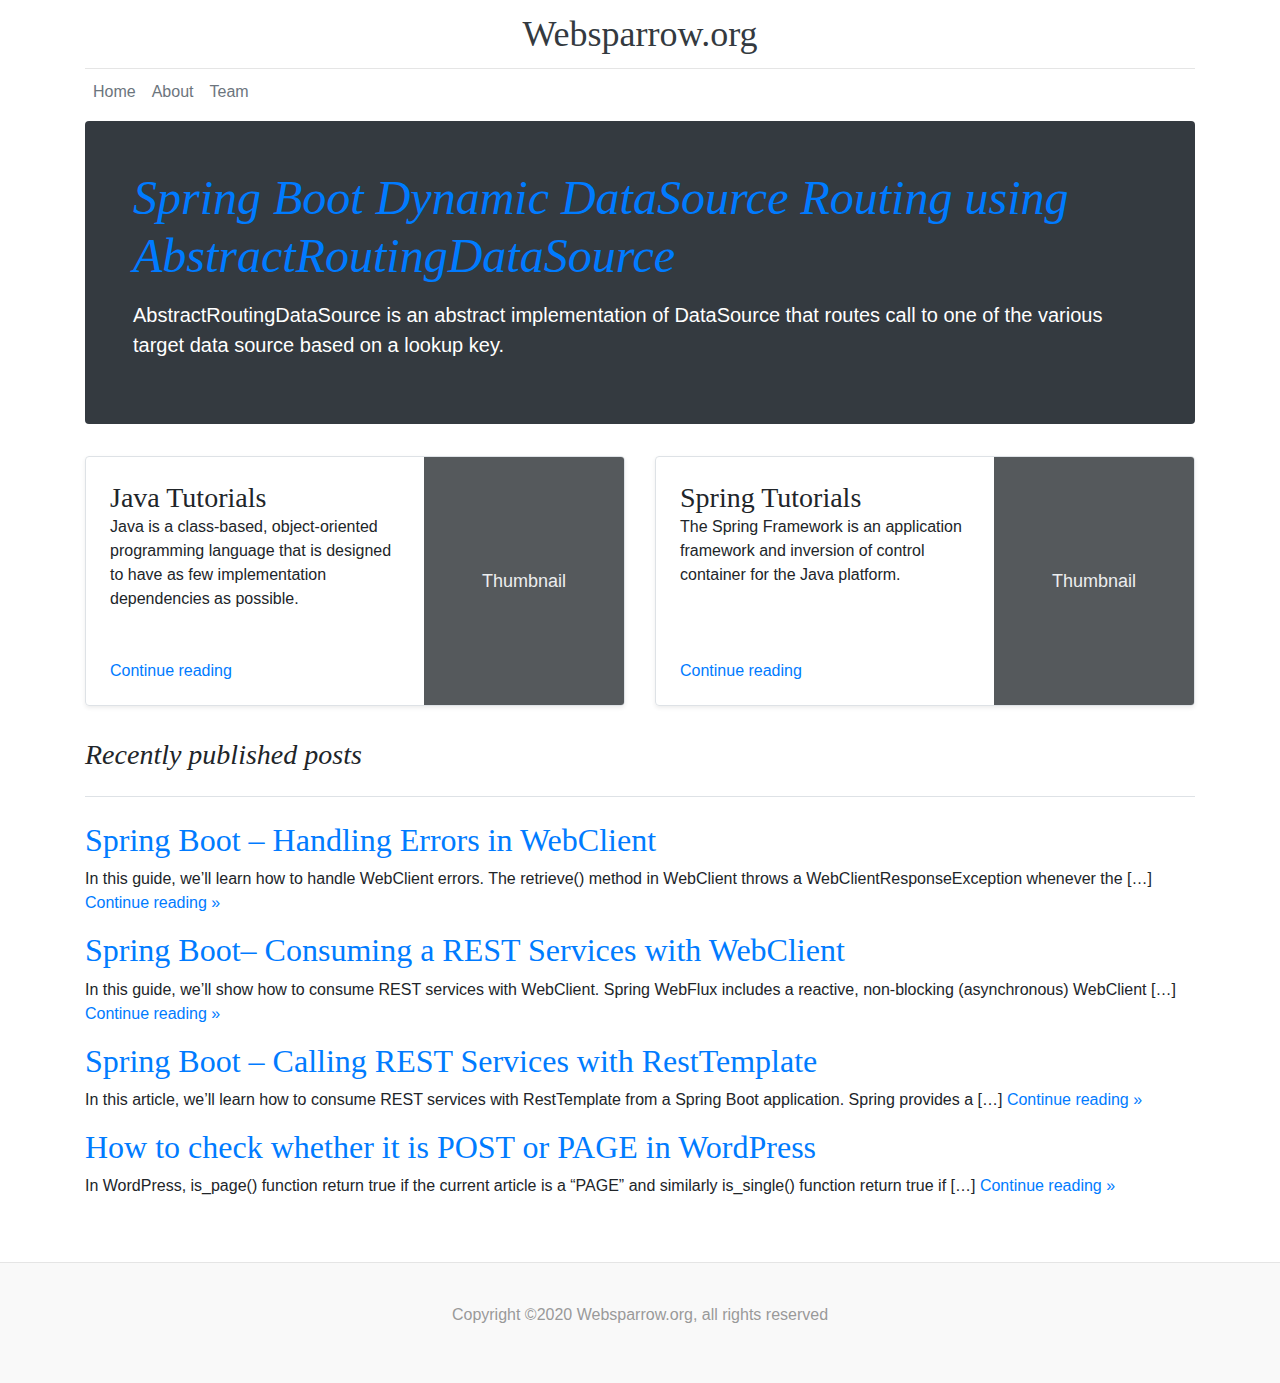
<file: index.html>
<!DOCTYPE html>
<html lang="en">
  <head>
    <meta charset="utf-8" />
    <meta name="viewport" content="width=device-width, initial-scale=1, shrink-to-fit=no" />
    <title>Welcome to Websparrow.org</title>
    <!-- Bootstrap core CSS -->
    <link href="css/bootstrap.min.css" rel="stylesheet" />

    <style>
      .bd-placeholder-img {
        font-size: 1.125rem;
        text-anchor: middle;
        -webkit-user-select: none;
        -moz-user-select: none;
        -ms-user-select: none;
        user-select: none;
      }

      @media (min-width: 768px) {
        .bd-placeholder-img-lg {
          font-size: 3.5rem;
        }
      }
    </style>

    <!-- Custom styles for this template -->
    <link href="css/blog.css" rel="stylesheet" />
  </head>
  <body>
    <div class="container">
      <header class="blog-header py-3">
        <div class="row flex-nowrap justify-content-between align-items-center">
          <div class="col-12 text-center">
            <a class="blog-header-logo text-dark" href="https://www.websparrow.org">Websparrow.org</a>
          </div>
        </div>
      </header>

      <div class="nav-scroller py-1 mb-2">
        <nav class="nav">
          <a class="p-2 text-muted" href="index.html">Home</a>
          <a class="p-2 text-muted" href="about.html">About</a>
          <a class="p-2 text-muted" href="team.html">Team</a>
        </nav>
      </div>

      <div class="jumbotron p-4 p-md-5 text-white rounded bg-dark">
        <div class="col-md-12 px-0">
          <h1 class="display-4 font-italic"><a href="https://www.websparrow.org/spring/spring-boot-dynamic-datasource-routing-using-abstractroutingdatasource">Spring Boot Dynamic DataSource Routing using AbstractRoutingDataSource</a></h1>
          <p class="lead my-3">AbstractRoutingDataSource is an abstract implementation of DataSource that routes call to one of the various target data source based on a lookup key.</p>
        </div>
      </div>
      <div class="row mb-2">
        <div class="col-md-6">
          <div class="row no-gutters border rounded overflow-hidden flex-md-row mb-4 shadow-sm h-md-250 position-relative">
            <div class="col p-4 d-flex flex-column position-static">
              <h3 class="mb-0">Java Tutorials</h3>
              <p class="mb-auto">Java is a class-based, object-oriented programming language that is designed to have as few implementation dependencies as possible.</p>
              <a href="https://www.websparrow.org/category/java" class="stretched-link">Continue reading</a>
            </div>
            <div class="col-auto d-none d-lg-block">
              <svg class="bd-placeholder-img" width="200" height="250" xmlns="http://www.w3.org/2000/svg" preserveAspectRatio="xMidYMid slice" focusable="false" role="img" aria-label="Placeholder: Thumbnail">
                <title>Placeholder</title>
                <rect width="100%" height="100%" fill="#55595c" />
                <text x="50%" y="50%" fill="#eceeef" dy=".3em">Thumbnail</text>
              </svg>
            </div>
          </div>
        </div>
        <div class="col-md-6">
          <div class="row no-gutters border rounded overflow-hidden flex-md-row mb-4 shadow-sm h-md-250 position-relative">
            <div class="col p-4 d-flex flex-column position-static">
              <h3 class="mb-0">Spring Tutorials</h3>
              <p class="mb-auto">The Spring Framework is an application framework and inversion of control container for the Java platform.</p>
              <a href="https://www.websparrow.org/category/spring" class="stretched-link">Continue reading</a>
            </div>
            <div class="col-auto d-none d-lg-block">
              <svg class="bd-placeholder-img" width="200" height="250" xmlns="http://www.w3.org/2000/svg" preserveAspectRatio="xMidYMid slice" focusable="false" role="img" aria-label="Placeholder: Thumbnail">
                <title>Placeholder</title>
                <rect width="100%" height="100%" fill="#55595c" />
                <text x="50%" y="50%" fill="#eceeef" dy=".3em">Thumbnail</text>
              </svg>
            </div>
          </div>
        </div>
      </div>
    </div>

    <main role="main" class="container">
      <div class="row">
        <div class="col-md-12 blog-main">
          <h3 class="pb-4 mb-4 font-italic border-bottom">Recently published posts</h3>

          <div class="blog-post">
            <div>
              <h2><a href="https://www.websparrow.org/spring/spring-boot-handling-errors-in-webclient">Spring Boot &#8211; Handling Errors in WebClient</a></h2>
              <p>In this guide, we&#8217;ll learn how to handle WebClient errors. The retrieve() method in WebClient throws a WebClientResponseException whenever the [&hellip;] <a href="https://www.websparrow.org/spring/spring-boot-handling-errors-in-webclient">Continue reading &raquo;</a></p>
            </div>
            <div>
              <h2><a href="https://www.websparrow.org/spring/spring-boot-consuming-a-rest-services-with-webclient">Spring Boot– Consuming a REST Services with WebClient</a></h2>
              <p>
                In this guide, we&#8217;ll show how to consume REST services with WebClient. Spring WebFlux includes a reactive, non-blocking (asynchronous) WebClient [&hellip;]
                <a href="https://www.websparrow.org/spring/spring-boot-consuming-a-rest-services-with-webclient">Continue reading &raquo;</a>
              </p>
            </div>
            <div>
              <h2><a href="https://www.websparrow.org/spring/spring-boot-calling-rest-services-with-resttemplate">Spring Boot &#8211; Calling REST Services with RestTemplate</a></h2>
              <p>In this article, we&#8217;ll learn how to consume REST services with RestTemplate from a Spring Boot application. Spring provides a [&hellip;] <a href="https://www.websparrow.org/spring/spring-boot-calling-rest-services-with-resttemplate">Continue reading &raquo;</a></p>
            </div>
            <div>
              <h2><a href="https://www.websparrow.org/wordpress/how-to-check-whether-it-is-post-or-page-in-wordpress">How to check whether it is POST or PAGE in WordPress</a></h2>
              <p>
                In WordPress, is_page() function return true if the current article is a &#8220;PAGE&#8221; and similarly is_single() function return true if [&hellip;] <a href="https://www.websparrow.org/wordpress/how-to-check-whether-it-is-post-or-page-in-wordpress">Continue reading &raquo;</a>
              </p>
            </div>
          </div>
        </div>
      </div>
    </main>

    <footer class="blog-footer">
      <p>Copyright ©2020 Websparrow.org, all rights reserved</p>
    </footer>
  </body>
</html>
</file>
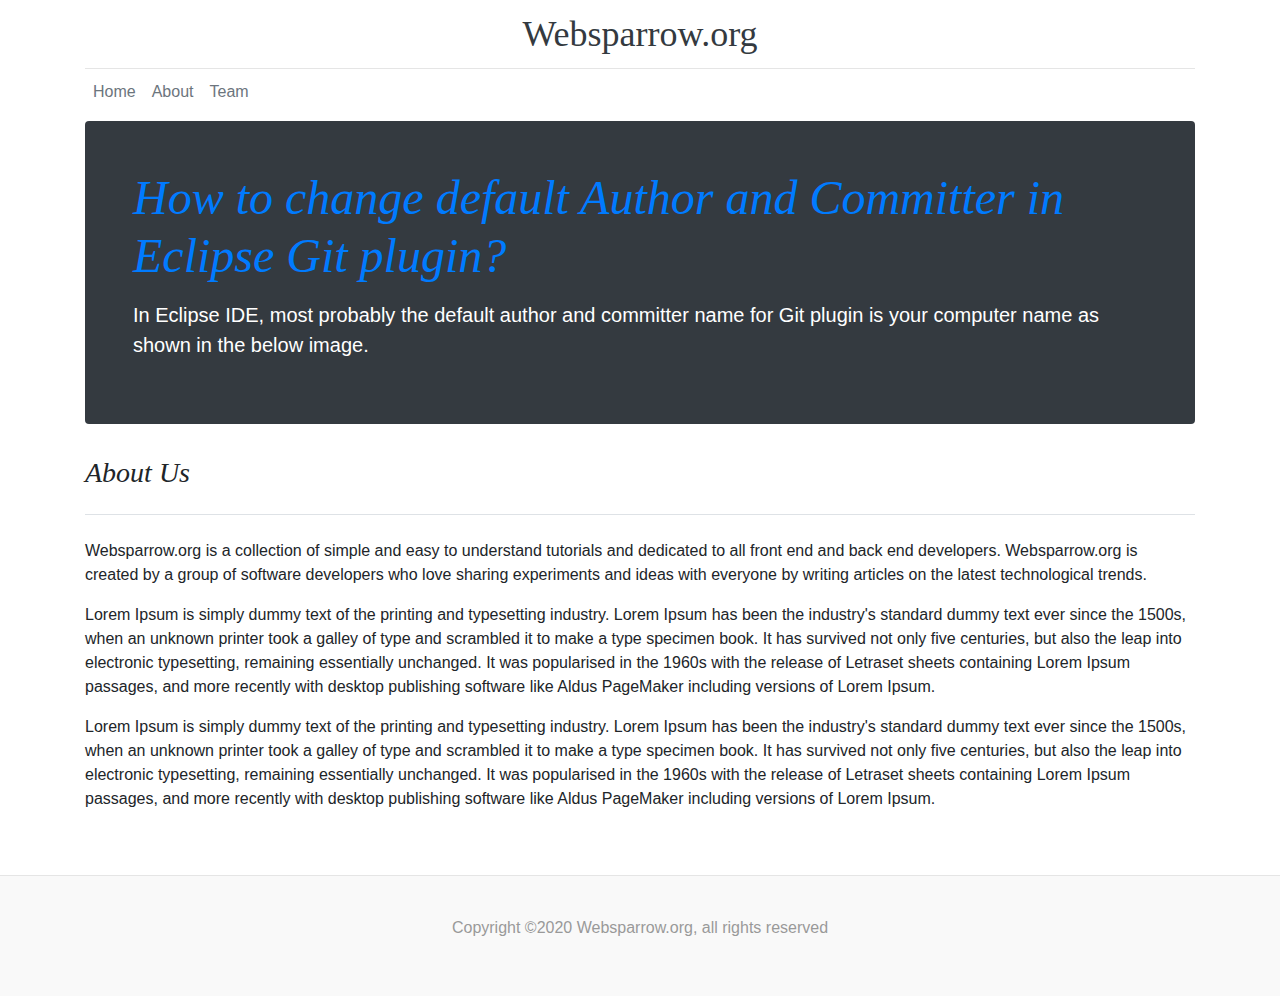
<file: about.html>
<!DOCTYPE html>
<html lang="en">
  <head>
    <meta charset="utf-8" />
    <meta name="viewport" content="width=device-width, initial-scale=1, shrink-to-fit=no" />
    <title>About - Websparrow.org</title>
    <!-- Bootstrap core CSS -->
    <link href="css/bootstrap.min.css" rel="stylesheet" />
  

    <!-- Custom styles for this template -->
    <link href="css/blog.css" rel="stylesheet" />
  </head>
  <body>
    <div class="container">
      <header class="blog-header py-3">
        <div class="row flex-nowrap justify-content-between align-items-center">
          <div class="col-12 text-center">
            <a class="blog-header-logo text-dark" href="https://www.websparrow.org">Websparrow.org</a>
          </div>
        </div>
      </header>

      <div class="nav-scroller py-1 mb-2 text-center">
        <nav class="nav">
          <a class="p-2 text-muted" href="index.html">Home</a>
          <a class="p-2 text-muted" href="about.html">About</a>
          <a class="p-2 text-muted" href="team.html">Team</a>
        </nav>
      </div>
      <div class="jumbotron p-4 p-md-5 text-white rounded bg-dark">
        <div class="col-md-12 px-0">
          <h1 class="display-4 font-italic"><a href="https://www.websparrow.org/misc/how-to-change-default-author-and-committer-in-eclipse-git-plugin">How to change default Author and Committer in Eclipse Git plugin?</a></h1>
          <p class="lead my-3">In Eclipse IDE, most probably the default author and committer name for Git plugin is your computer name as shown in the below image.</p>
        </div>
      </div>
    </div>

    <main role="main" class="container">
      <div class="row">
        <div class="col-md-12 blog-main">
          <h3 class="pb-4 mb-4 font-italic border-bottom">About Us</h3>

          <div class="blog-post">
			<p>
			Websparrow.org is a collection of simple and easy to understand tutorials and dedicated to all front end and back end developers.

Websparrow.org is created by a group of software developers who love sharing experiments and ideas with everyone by writing articles on the latest technological trends.
			</p>
            <p>
              Lorem Ipsum is simply dummy text of the printing and typesetting industry. Lorem Ipsum has been the industry's standard dummy text ever since the 1500s, when an unknown printer took a galley of type and scrambled it to make a type specimen book. It has survived not only five centuries,
              but also the leap into electronic typesetting, remaining essentially unchanged. It was popularised in the 1960s with the release of Letraset sheets containing Lorem Ipsum passages, and more recently with desktop publishing software like Aldus PageMaker including versions of Lorem
              Ipsum.
            </p>

            <p>
              Lorem Ipsum is simply dummy text of the printing and typesetting industry. Lorem Ipsum has been the industry's standard dummy text ever since the 1500s, when an unknown printer took a galley of type and scrambled it to make a type specimen book. It has survived not only five centuries,
              but also the leap into electronic typesetting, remaining essentially unchanged. It was popularised in the 1960s with the release of Letraset sheets containing Lorem Ipsum passages, and more recently with desktop publishing software like Aldus PageMaker including versions of Lorem
              Ipsum.
            </p>
          </div>
        </div>
      </div>
    </main>

    <footer class="blog-footer">
      <p>Copyright ©2020 Websparrow.org, all rights reserved</p>
    </footer>
  </body>
</html>
</file>
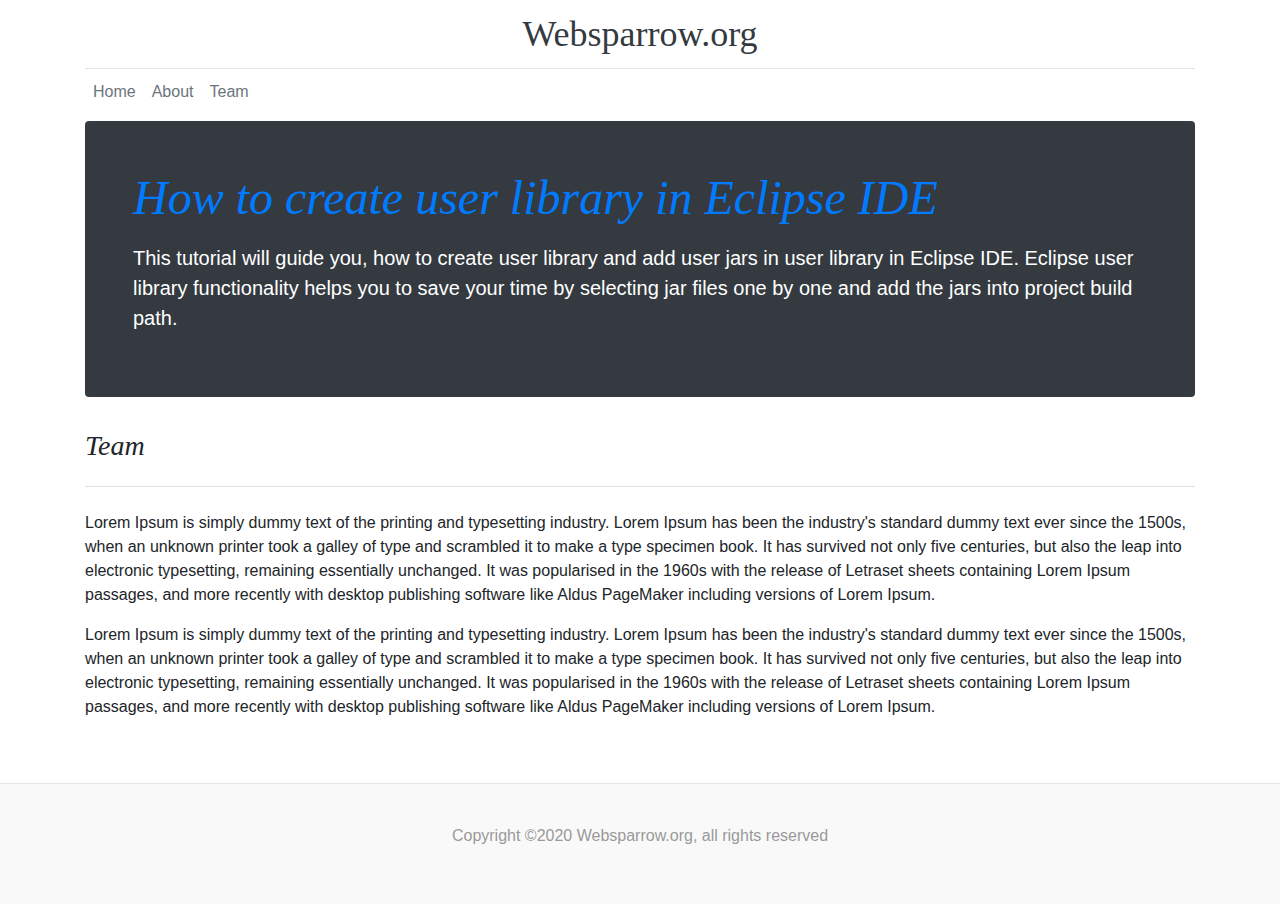
<file: team.html>
<!DOCTYPE html>
<html lang="en">
  <head>
    <meta charset="utf-8" />
    <meta name="viewport" content="width=device-width, initial-scale=1, shrink-to-fit=no" />
    <title>Team - Websparrow.org</title>
    <!-- Bootstrap core CSS -->
    <link href="css/bootstrap.min.css" rel="stylesheet" />

    <!-- Custom styles for this template -->
    <link href="css/blog.css" rel="stylesheet" />
  </head>
  <body>
    <div class="container">
      <header class="blog-header py-3">
        <div class="row flex-nowrap justify-content-between align-items-center">
          <div class="col-12 text-center">
            <a class="blog-header-logo text-dark" href="https://www.websparrow.org">Websparrow.org</a>
          </div>
        </div>
      </header>

      <div class="nav-scroller py-1 mb-2 text-center">
        <nav class="nav">
          <a class="p-2 text-muted" href="index.html">Home</a>
          <a class="p-2 text-muted" href="about.html">About</a>
          <a class="p-2 text-muted" href="team.html">Team</a>
        </nav>
      </div>
      <div class="jumbotron p-4 p-md-5 text-white rounded bg-dark">
        <div class="col-md-12 px-0">
          <h1 class="display-4 font-italic"><a href="https://www.websparrow.org/misc/how-to-create-user-library-in-eclipse-ide">How to create user library in Eclipse IDE</a></h1>
          <p class="lead my-3">This tutorial will guide you, how to create user library and add user jars in user library in Eclipse IDE. Eclipse user library functionality helps you to save your time by selecting jar files one by one and add the jars into project build path.</p>
        </div>
      </div>
 
    </div>

    <main role="main" class="container">
      <div class="row">
        <div class="col-md-12 blog-main">
          <h3 class="pb-4 mb-4 font-italic border-bottom">Team</h3>

          <div class="blog-post">
            <p>
              Lorem Ipsum is simply dummy text of the printing and typesetting industry. Lorem Ipsum has been the industry's standard dummy text ever since the 1500s, when an unknown printer took a galley of type and scrambled it to make a type specimen book. It has survived not only five centuries,
              but also the leap into electronic typesetting, remaining essentially unchanged. It was popularised in the 1960s with the release of Letraset sheets containing Lorem Ipsum passages, and more recently with desktop publishing software like Aldus PageMaker including versions of Lorem
              Ipsum.
            </p>

            <p>
              Lorem Ipsum is simply dummy text of the printing and typesetting industry. Lorem Ipsum has been the industry's standard dummy text ever since the 1500s, when an unknown printer took a galley of type and scrambled it to make a type specimen book. It has survived not only five centuries,
              but also the leap into electronic typesetting, remaining essentially unchanged. It was popularised in the 1960s with the release of Letraset sheets containing Lorem Ipsum passages, and more recently with desktop publishing software like Aldus PageMaker including versions of Lorem
              Ipsum.
            </p>
          </div>
        </div>
      </div>
    </main>

    <footer class="blog-footer">
      <p>Copyright ©2020 Websparrow.org, all rights reserved</p>
    </footer>
  </body>
</html>
</file>
<file: css/blog.css>
.blog-header {
  line-height: 1;
  border-bottom: 1px solid #e5e5e5;
}

.blog-header-logo {
  font-family: "Playfair Display", Georgia, "Times New Roman", serif;
  font-size: 2.25rem;
}

.blog-header-logo:hover {
  text-decoration: none;
}

h1,
h2,
h3,
h4,
h5,
h6 {
  font-family: "Playfair Display", Georgia, "Times New Roman", serif;
}

.display-4 {
  font-size: 2.5rem;
}
@media (min-width: 768px) {
  .display-4 {
    font-size: 3rem;
  }
}

.nav-scroller {
  position: relative;
  z-index: 2;
  height: 2.75rem;
  overflow-y: hidden;
}

.nav-scroller .nav {
  display: -ms-flexbox;
  display: flex;
  -ms-flex-wrap: nowrap;
  flex-wrap: nowrap;
  padding-bottom: 1rem;
  margin-top: -1px;
  overflow-x: auto;
  text-align: center;
  white-space: nowrap;
  -webkit-overflow-scrolling: touch;
}

.nav-scroller .nav-link {
  padding-top: 0.75rem;
  padding-bottom: 0.75rem;
  font-size: 0.875rem;
}

.card-img-right {
  height: 100%;
  border-radius: 0 3px 3px 0;
}

.flex-auto {
  -ms-flex: 0 0 auto;
  flex: 0 0 auto;
}

.h-250 {
  height: 250px;
}
@media (min-width: 768px) {
  .h-md-250 {
    height: 250px;
  }
}

/* Pagination */
.blog-pagination {
  margin-bottom: 4rem;
}
.blog-pagination > .btn {
  border-radius: 2rem;
}

/*
 * Blog posts
 */
.blog-post {
  margin-bottom: 4rem;
}
.blog-post-title {
  margin-bottom: 0.25rem;
  font-size: 2.5rem;
}
.blog-post-meta {
  margin-bottom: 1.25rem;
  color: #999;
}

/*
 * Footer
 */
.blog-footer {
  padding: 2.5rem 0;
  color: #999;
  text-align: center;
  background-color: #f9f9f9;
  border-top: 0.05rem solid #e5e5e5;
}
</file>
